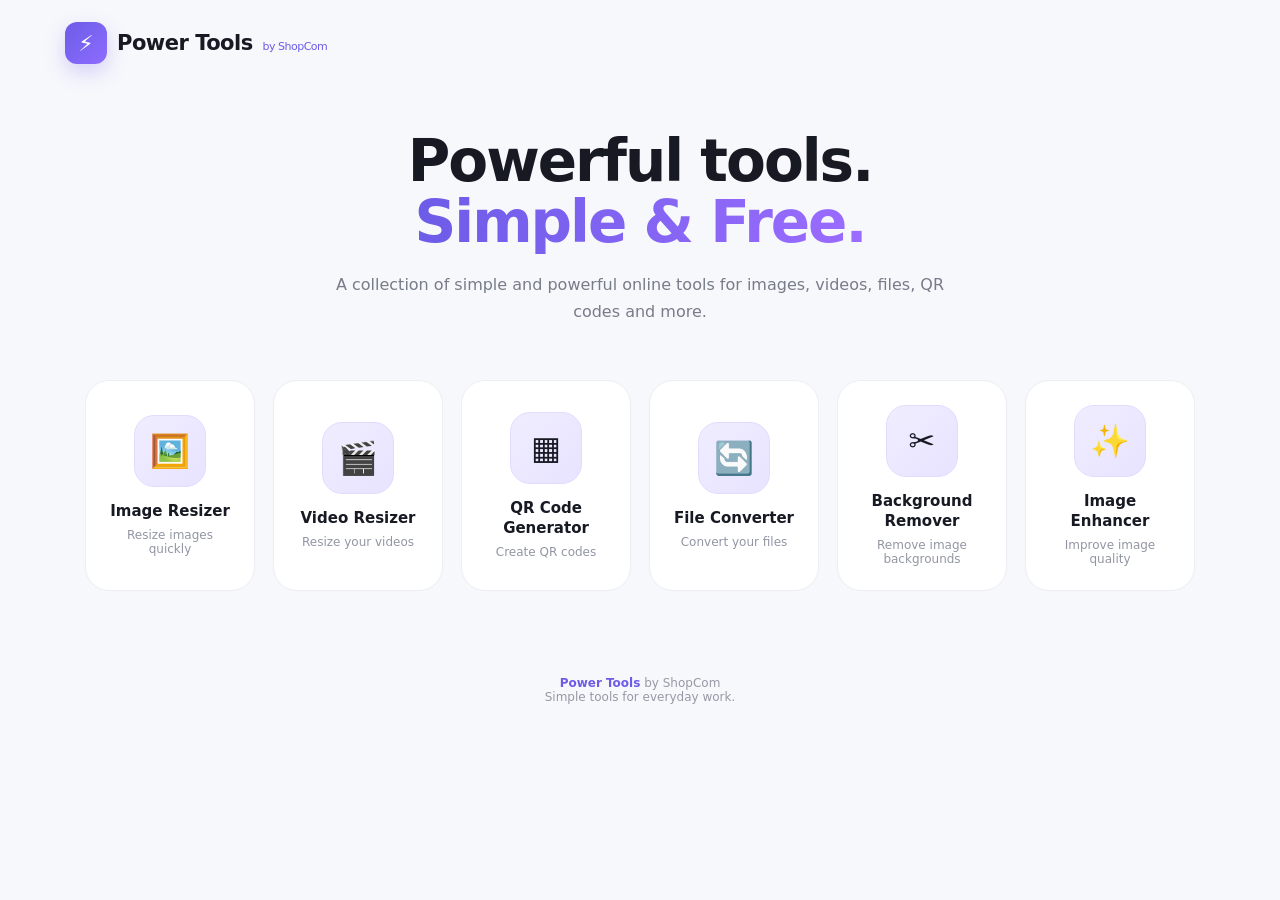
<file: index.html>
<!DOCTYPE html>
<html lang="en">
<head>
    <meta charset="UTF-8">

    <meta
        name="viewport"
        content="width=device-width, initial-scale=1.0"
    >

    <title>Power Tools - ShopCom</title>

    <style>

        /* =========================
           RESET
        ========================= */

        * {
            margin: 0;
            padding: 0;
            box-sizing: border-box;
        }

        html {
            scroll-behavior: smooth;
        }

        body {
            font-family:
                Inter,
                system-ui,
                -apple-system,
                BlinkMacSystemFont,
                "Segoe UI",
                sans-serif;

            background: #f7f8fc;
            color: #171923;
            min-height: 100vh;
        }

        a {
            text-decoration: none;
            color: inherit;
        }


        /* =========================
           HEADER
        ========================= */

        .header {
            width: 100%;
            padding: 22px 20px;

            display: flex;
            justify-content: center;
        }

        .header-inner {
            width: 100%;
            max-width: 1150px;

            display: flex;
            align-items: center;
            justify-content: space-between;
        }


        /* =========================
           LOGO
        ========================= */

        .logo {
            display: flex;
            align-items: center;
            gap: 10px;
        }

        .logo-icon {
            width: 42px;
            height: 42px;

            border-radius: 12px;

            display: flex;
            align-items: center;
            justify-content: center;

            background:
                linear-gradient(
                    135deg,
                    #6c5ce7,
                    #8e6cff
                );

            color: white;
            font-size: 22px;

            box-shadow:
                0 8px 20px rgba(108, 92, 231, 0.25);
        }

        .logo-text {
            font-size: 21px;
            font-weight: 800;
            letter-spacing: -0.5px;
        }

        .logo-text span {
            color: #6c5ce7;
        }

        .by-shopcom {
            font-size: 11px;
            font-weight: 500;
            color: #8b8f9c;
            margin-left: 3px;
        }


        /* =========================
           HERO
        ========================= */

        .hero {
            max-width: 900px;
            margin: 45px auto 55px;

            padding: 0 20px;

            text-align: center;
        }

        .hero h1 {
            font-size: clamp(34px, 6vw, 58px);

            line-height: 1.05;

            letter-spacing: -2px;

            font-weight: 850;

            margin-bottom: 18px;
        }

        .hero h1 span {
            background:
                linear-gradient(
                    90deg,
                    #6c5ce7,
                    #9b6cff
                );

            -webkit-background-clip: text;
            background-clip: text;

            color: transparent;
        }

        .hero p {
            max-width: 620px;

            margin: auto;

            color: #777c89;

            font-size: 16px;

            line-height: 1.7;
        }


        /* =========================
           TOOLS CONTAINER
        ========================= */

        .tools-section {
            width: 100%;

            max-width: 1150px;

            margin: auto;

            padding: 0 20px 60px;
        }

        .tools-grid {
            display: grid;

            grid-template-columns:
                repeat(
                    auto-fit,
                    minmax(155px, 1fr)
                );

            gap: 18px;
        }


        /* =========================
           TOOL CARD
        ========================= */

        .tool-card {
            min-height: 170px;

            padding: 24px 18px;

            background: #ffffff;

            border: 1px solid #eceef4;

            border-radius: 24px;

            display: flex;

            flex-direction: column;

            align-items: center;

            justify-content: center;

            text-align: center;

            gap: 15px;

            transition:
                transform 0.2s ease,
                box-shadow 0.2s ease,
                border-color 0.2s ease;
        }

        .tool-card:hover {
            transform: translateY(-5px);

            border-color: #ded9ff;

            box-shadow:
                0 18px 40px
                rgba(33, 30, 66, 0.10);
        }


        /* =========================
           TOOL ICON
        ========================= */

        .tool-icon {
            width: 72px;
            height: 72px;

            border-radius: 20px;

            display: flex;

            align-items: center;

            justify-content: center;

            font-size: 32px;

            background:
                linear-gradient(
                    135deg,
                    #f0edff,
                    #e8e3ff
                );

            border: 1px solid #e1dcff;

            transition:
                transform 0.2s ease;
        }

        .tool-card:hover .tool-icon {
            transform: scale(1.08);
        }


        /* =========================
           TOOL NAME
        ========================= */

        .tool-name {
            font-size: 15px;

            font-weight: 700;

            line-height: 1.3;
        }

        .tool-description {
            font-size: 12px;

            color: #9296a3;

            margin-top: -8px;
        }


        /* =========================
           FOOTER
        ========================= */

        .footer {
            text-align: center;

            padding: 25px 20px 35px;

            color: #9699a5;

            font-size: 12px;
        }

        .footer strong {
            color: #6c5ce7;
        }


        /* =========================
           MOBILE
        ========================= */

        @media (max-width: 600px) {

            .header {
                padding: 18px 16px;
            }

            .logo-text {
                font-size: 18px;
            }

            .logo-icon {
                width: 38px;
                height: 38px;

                border-radius: 11px;

                font-size: 20px;
            }

            .hero {
                margin-top: 30px;
                margin-bottom: 38px;
            }

            .hero h1 {
                letter-spacing: -1.5px;
            }

            .hero p {
                font-size: 14px;
            }

            .tools-section {
                padding-left: 14px;
                padding-right: 14px;
            }

            .tools-grid {
                grid-template-columns:
                    repeat(2, 1fr);

                gap: 12px;
            }

            .tool-card {
                min-height: 155px;

                padding: 18px 10px;

                border-radius: 20px;
            }

            .tool-icon {
                width: 62px;
                height: 62px;

                border-radius: 17px;

                font-size: 27px;
            }

            .tool-name {
                font-size: 14px;
            }

            .tool-description {
                font-size: 11px;
            }
        }

    </style>
</head>


<body>


    <!-- =========================
         HEADER
    ========================== -->

    <header class="header">

        <div class="header-inner">

            <a href="#" class="logo">

                <div class="logo-icon">
                    ⚡
                </div>

                <div class="logo-text">
                    Power Tools
                    <span class="by-shopcom">
                        by ShopCom
                    </span>
                </div>

            </a>

        </div>

    </header>



    <!-- =========================
         HERO
    ========================== -->

    <section class="hero">

        <h1>
            Powerful tools.
            <br>
            <span>Simple &amp; Free.</span>
        </h1>

        <p>
            A collection of simple and powerful online tools
            for images, videos, files, QR codes and more.
        </p>

    </section>



    <!-- =========================
         TOOLS
    ========================== -->

    <main class="tools-section">

        <div class="tools-grid">


            <!-- IMAGE RESIZER -->

            <a
                href="image-resizer.html"
                class="tool-card"
            >

                <div class="tool-icon">
                    🖼️
                </div>

                <div class="tool-name">
                    Image Resizer
                </div>

                <div class="tool-description">
                    Resize images quickly
                </div>

            </a>



            <!-- VIDEO RESIZER -->

            <a
                href="video-resizer.html"
                class="tool-card"
            >

                <div class="tool-icon">
                    🎬
                </div>

                <div class="tool-name">
                    Video Resizer
                </div>

                <div class="tool-description">
                    Resize your videos
                </div>

            </a>



            <!-- QR CODE GENERATOR -->

            <a
                href="qr-code.html"
                class="tool-card"
            >

                <div class="tool-icon">
                    ▦
                </div>

                <div class="tool-name">
                    QR Code Generator
                </div>

                <div class="tool-description">
                    Create QR codes
                </div>

            </a>



            <!-- FILE CONVERTER -->

            <a
                href="file-converter.html"
                class="tool-card"
            >

                <div class="tool-icon">
                    🔄
                </div>

                <div class="tool-name">
                    File Converter
                </div>

                <div class="tool-description">
                    Convert your files
                </div>

            </a>



            <!-- BACKGROUND REMOVER -->

            <a
                href="background-remover.html"
                class="tool-card"
            >

                <div class="tool-icon">
                    ✂️
                </div>

                <div class="tool-name">
                    Background Remover
                </div>

                <div class="tool-description">
                    Remove image backgrounds
                </div>

            </a>



            <!-- IMAGE ENHANCER -->

            <a
                href="image-enhancer.html"
                class="tool-card"
            >

                <div class="tool-icon">
                    ✨
                </div>

                <div class="tool-name">
                    Image Enhancer
                </div>

                <div class="tool-description">
                    Improve image quality
                </div>

            </a>



            <!--
            ==========================================
            ADD NEW TOOLS BELOW THIS LINE

            Just copy one card and change:
            1. href
            2. icon
            3. name
            4. description

            ==========================================
            -->


            <!-- EXAMPLE FUTURE TOOL

            <a
                href="image-compressor.html"
                class="tool-card"
            >

                <div class="tool-icon">
                    🗜️
                </div>

                <div class="tool-name">
                    Image Compressor
                </div>

                <div class="tool-description">
                    Compress images
                </div>

            </a>

            -->


        </div>

    </main>



    <!-- =========================
         FOOTER
    ========================== -->

    <footer class="footer">

        <strong>Power Tools</strong>
        by ShopCom

        <br>

        Simple tools for everyday work.

    </footer>


</body>
</html>
</file>
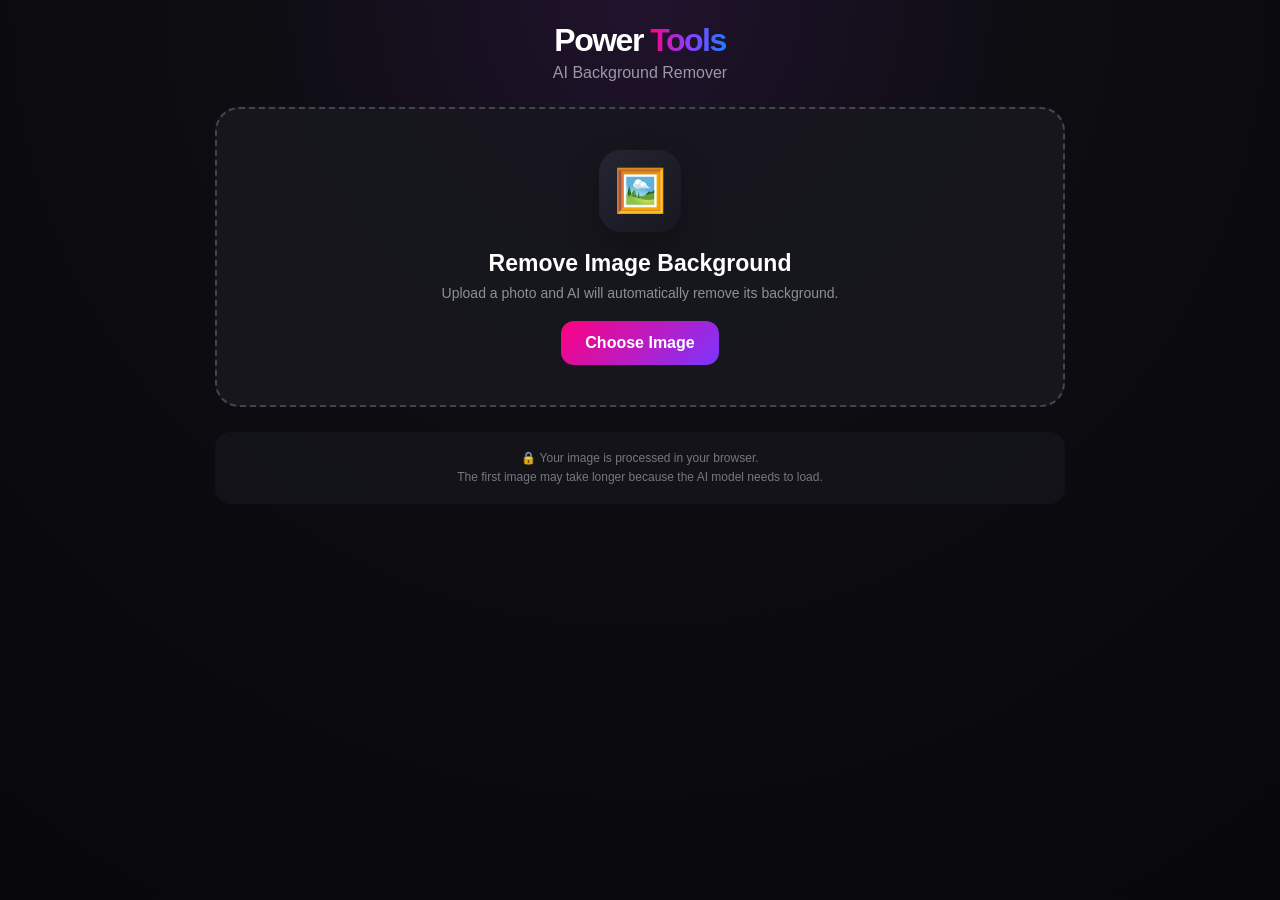
<file: background-remover.html>
<!DOCTYPE html>
<html lang="en">
<head>
<meta charset="UTF-8">
<meta name="viewport"
      content="width=device-width, initial-scale=1.0, maximum-scale=1.0">

<title>Power Tools - Background Remover</title>

<style>

* {
    box-sizing: border-box;
    -webkit-tap-highlight-color: transparent;
}

html,
body {
    margin: 0;
    padding: 0;
    width: 100%;
    min-height: 100%;
}

body {
    font-family:
        Inter,
        -apple-system,
        BlinkMacSystemFont,
        "Segoe UI",
        Arial,
        sans-serif;

    background:
        radial-gradient(
            circle at top,
            #21132d 0%,
            #0d0d12 35%,
            #08080b 100%
        );

    color: white;
}


/* =========================================
   APP
========================================= */

.app {
    width: 100%;
    min-height: 100vh;
    padding: 22px 16px 50px;
}

.container {
    width: 100%;
    max-width: 850px;
    margin: auto;
}


/* =========================================
   HEADER
========================================= */

.header {
    text-align: center;
    margin-bottom: 25px;
}

.logo {
    font-size: 32px;
    font-weight: 900;
    letter-spacing: -1.5px;
}

.logo .power {
    color: white;
}

.logo .tools {
    background:
        linear-gradient(
            90deg,
            #ff0080,
            #8b3dff,
            #247cff
        );

    -webkit-background-clip: text;
    background-clip: text;
    color: transparent;
}

.subtitle {
    margin-top: 5px;
    color: #9999a3;
    font-size: 16px;
}


/* =========================================
   UPLOAD AREA
========================================= */

.upload-area {
    width: 100%;
    border: 2px dashed #45454f;
    border-radius: 24px;
    background: rgba(24, 24, 31, .9);

    min-height: 300px;

    display: flex;
    align-items: center;
    justify-content: center;

    cursor: pointer;

    transition:
        border-color .2s,
        background .2s,
        transform .2s;

    padding: 30px 20px;
}

.upload-area:hover {
    border-color: #9348ff;
    background: #191820;
}

.upload-area:active {
    transform: scale(.99);
}

.upload-content {
    text-align: center;
    width: 100%;
}

.upload-icon {
    width: 82px;
    height: 82px;

    margin: 0 auto 18px;

    border-radius: 22px;

    display: flex;
    align-items: center;
    justify-content: center;

    font-size: 42px;

    background:
        linear-gradient(
            135deg,
            #252532,
            #171720
        );

    box-shadow:
        0 15px 35px rgba(0,0,0,.3);
}

.upload-title {
    font-size: 23px;
    font-weight: 800;
}

.upload-description {
    margin-top: 8px;
    color: #8f8f99;
    font-size: 14px;
}

.upload-button {
    display: inline-flex;

    margin-top: 20px;

    padding: 13px 24px;

    border-radius: 13px;

    background:
        linear-gradient(
            135deg,
            #ff0080,
            #7b35ff
        );

    font-weight: 800;
}

#fileInput {
    display: none;
}


/* =========================================
   STATUS
========================================= */

.status-card {
    display: none;

    width: 100%;

    margin-top: 20px;

    background: #15151c;

    border-radius: 20px;

    padding: 24px;

    text-align: center;

    border: 1px solid #292932;
}

.loader {
    width: 48px;
    height: 48px;

    margin: 0 auto 18px;

    border-radius: 50%;

    border: 4px solid #34343d;
    border-top-color: #a43dff;

    animation:
        spin .8s linear infinite;
}

@keyframes spin {
    to {
        transform: rotate(360deg);
    }
}

.status-title {
    font-size: 18px;
    font-weight: 800;
}

.status-text {
    margin-top: 7px;
    color: #9999a4;
    font-size: 14px;
    line-height: 1.5;
}

.progress-container {
    width: 100%;
    height: 7px;

    margin-top: 18px;

    border-radius: 20px;

    background: #292932;

    overflow: hidden;
}

.progress {
    width: 0%;
    height: 100%;

    border-radius: 20px;

    background:
        linear-gradient(
            90deg,
            #ff0080,
            #8135ff,
            #168cff
        );

    transition: width .25s;
}


/* =========================================
   RESULT
========================================= */

.result {
    display: none;
    margin-top: 22px;
}

.result-title {
    text-align: center;
    font-size: 21px;
    font-weight: 800;

    margin-bottom: 15px;
}

.result-grid {
    display: grid;
    grid-template-columns: 1fr 1fr;
    gap: 15px;
}

.image-card {
    background: #15151c;

    border-radius: 18px;

    padding: 12px;

    border: 1px solid #292932;
}

.image-label {
    font-size: 14px;
    font-weight: 700;

    color: #c7c7ce;

    margin: 3px 4px 10px;
}

.image-preview {
    position: relative;

    width: 100%;

    min-height: 250px;

    border-radius: 12px;

    overflow: hidden;

    display: flex;
    align-items: center;
    justify-content: center;

    background: #202027;
}

/* Transparent checkerboard */

.transparent-bg {
    background-color: #eeeeee;

    background-image:
        linear-gradient(45deg, #cccccc 25%, transparent 25%),
        linear-gradient(-45deg, #cccccc 25%, transparent 25%),
        linear-gradient(45deg, transparent 75%, #cccccc 75%),
        linear-gradient(-45deg, transparent 75%, #cccccc 75%);

    background-size: 24px 24px;

    background-position:
        0 0,
        0 12px,
        12px -12px,
        -12px 0;
}

.image-preview img {
    display: block;

    width: 100%;
    height: auto;

    max-height: 500px;

    object-fit: contain;
}


/* =========================================
   ACTIONS
========================================= */

.actions {
    display: flex;

    gap: 10px;

    margin-top: 18px;
}

.action-button {
    flex: 1;

    border: 0;

    min-height: 50px;

    border-radius: 14px;

    font-size: 15px;
    font-weight: 800;

    cursor: pointer;
}

.download-button {
    color: white;

    background:
        linear-gradient(
            135deg,
            #ff0080,
            #7835ff
        );
}

.new-button {
    color: white;

    background: #292932;
}


/* =========================================
   ERROR
========================================= */

.error-card {
    display: none;

    margin-top: 20px;

    padding: 20px;

    border-radius: 18px;

    background: #211418;

    border: 1px solid #6b2937;

    text-align: center;
}

.error-icon {
    font-size: 35px;
}

.error-title {
    margin-top: 8px;

    font-size: 17px;
    font-weight: 800;
}

.error-message {
    margin-top: 8px;

    color: #c7aeb2;

    font-size: 13px;

    line-height: 1.5;

    word-break: break-word;
}

.retry-button {
    margin-top: 15px;

    border: 0;

    padding: 11px 20px;

    border-radius: 11px;

    background: #fff;

    color: #111;

    font-weight: 800;
}


/* =========================================
   INFO
========================================= */

.info {
    margin-top: 25px;

    padding: 17px;

    border-radius: 16px;

    background: rgba(22,22,29,.7);

    color: #777781;

    font-size: 12px;

    text-align: center;

    line-height: 1.6;
}


/* =========================================
   MOBILE
========================================= */

@media (max-width: 650px) {

    .app {
        padding:
            18px
            13px
            40px;
    }

    .logo {
        font-size: 29px;
    }

    .subtitle {
        font-size: 15px;
    }

    .upload-area {
        min-height: 285px;
    }

    .result-grid {
        grid-template-columns: 1fr;
    }

    .image-preview {
        min-height: 220px;
    }

    .actions {
        flex-direction: column;
    }

    .action-button {
        width: 100%;
    }
}


/* =========================================
   VERY SMALL PHONES
========================================= */

@media (max-width: 360px) {

    .upload-area {
        min-height: 260px;
    }

    .upload-title {
        font-size: 20px;
    }

    .upload-icon {
        width: 70px;
        height: 70px;
        font-size: 35px;
    }
}

</style>
</head>


<body>

<div class="app">

<div class="container">


<!-- =====================================
     HEADER
===================================== -->

<div class="header">

    <div class="logo">
        <span class="power">Power </span>
        <span class="tools">Tools</span>
    </div>

    <div class="subtitle">
        AI Background Remover
    </div>

</div>


<!-- =====================================
     UPLOAD
===================================== -->

<label
    class="upload-area"
    id="uploadArea"
    for="fileInput"
>

    <div class="upload-content">

        <div class="upload-icon">
            🖼️
        </div>

        <div class="upload-title">
            Remove Image Background
        </div>

        <div class="upload-description">
            Upload a photo and AI will automatically
            remove its background.
        </div>

        <div class="upload-button">
            Choose Image
        </div>

    </div>

</label>


<input
    type="file"
    id="fileInput"
    accept="image/jpeg,image/png,image/webp"
>


<!-- =====================================
     PROCESSING
===================================== -->

<div
    class="status-card"
    id="statusCard"
>

    <div class="loader"></div>

    <div
        class="status-title"
        id="statusTitle"
    >
        Processing Image
    </div>

    <div
        class="status-text"
        id="statusText"
    >
        Preparing AI background remover...
    </div>

    <div class="progress-container">

        <div
            class="progress"
            id="progress"
        ></div>

    </div>

</div>


<!-- =====================================
     ERROR
===================================== -->

<div
    class="error-card"
    id="errorCard"
>

    <div class="error-icon">
        ⚠️
    </div>

    <div class="error-title">
        Background removal failed
    </div>

    <div
        class="error-message"
        id="errorMessage"
    ></div>

    <button
        class="retry-button"
        id="retryButton"
    >
        Try Again
    </button>

</div>


<!-- =====================================
     RESULT
===================================== -->

<div
    class="result"
    id="result"
>

    <div class="result-title">
        Background Removed
    </div>


    <div class="result-grid">


        <!-- ORIGINAL -->

        <div class="image-card">

            <div class="image-label">
                Original
            </div>

            <div class="image-preview">

                <img
                    id="originalImage"
                    alt="Original image"
                >

            </div>

        </div>


        <!-- RESULT -->

        <div class="image-card">

            <div class="image-label">
                Transparent PNG
            </div>

            <div
                class="image-preview transparent-bg"
            >

                <img
                    id="resultImage"
                    alt="Background removed image"
                >

            </div>

        </div>

    </div>


    <!-- ACTIONS -->

    <div class="actions">

        <button
            class="action-button download-button"
            id="downloadButton"
        >
            ⬇ Download PNG
        </button>

        <button
            class="action-button new-button"
            id="newButton"
        >
            + New Image
        </button>

    </div>

</div>


<!-- =====================================
     INFO
===================================== -->

<div class="info">

    🔒 Your image is processed in your browser.
    <br>

    The first image may take longer because
    the AI model needs to load.

</div>


</div>

</div>


<script type="module">

/*
=================================================
POWER TOOLS
AI BACKGROUND REMOVER
=================================================

Uses:

@imgly/background-removal

The smaller isnet_quint8 model is used
to reduce initial download size.

=================================================
*/


const fileInput =
    document.getElementById("fileInput");

const uploadArea =
    document.getElementById("uploadArea");

const statusCard =
    document.getElementById("statusCard");

const statusTitle =
    document.getElementById("statusTitle");

const statusText =
    document.getElementById("statusText");

const progress =
    document.getElementById("progress");

const result =
    document.getElementById("result");

const originalImage =
    document.getElementById("originalImage");

const resultImage =
    document.getElementById("resultImage");

const downloadButton =
    document.getElementById("downloadButton");

const newButton =
    document.getElementById("newButton");

const errorCard =
    document.getElementById("errorCard");

const errorMessage =
    document.getElementById("errorMessage");

const retryButton =
    document.getElementById("retryButton");


let selectedFile = null;

let outputBlob = null;

let originalURL = null;

let resultURL = null;

let removeBackground = null;


/*
=================================================
LOAD AI LIBRARY
=================================================
*/

async function loadAI() {

    if (removeBackground) {
        return removeBackground;
    }

    statusTitle.textContent =
        "Loading AI";

    statusText.textContent =
        "Loading the background-removal engine...";

    progress.style.width = "5%";


    try {

        /*
        Using esm.sh with bundle makes the
        browser module easier to run from a
        single HTML file.
        */

        const module =
            await import(
                "https://esm.sh/@imgly/background-removal@1.7.0?bundle"
            );

        removeBackground =
            module.default ||
            module.removeBackground;

        if (!removeBackground) {

            throw new Error(
                "AI background-removal module could not be loaded."
            );

        }

        progress.style.width = "15%";

        return removeBackground;

    } catch (error) {

        console.error(
            "AI loading error:",
            error
        );

        throw new Error(
            "Could not load the AI background remover. " +
            "Please check your internet connection and try again."
        );

    }

}


/*
=================================================
FILE SELECT
=================================================
*/

fileInput.addEventListener(
    "change",
    async function () {

        const file =
            this.files &&
            this.files[0];

        if (!file) {
            return;
        }

        if (!file.type.startsWith("image/")) {

            showError(
                "Please select a JPG, PNG or WEBP image."
            );

            return;

        }

        selectedFile = file;

        await startRemoval(file);

    }
);


/*
=================================================
START REMOVAL
=================================================
*/

async function startRemoval(file) {

    hideError();

    result.style.display = "none";

    statusCard.style.display = "block";

    uploadArea.style.display = "none";

    progress.style.width = "2%";


    /*
    Show original immediately
    */

    if (originalURL) {

        URL.revokeObjectURL(
            originalURL
        );

    }

    originalURL =
        URL.createObjectURL(file);

    originalImage.src =
        originalURL;


    try {

        const ai =
            await loadAI();


        statusTitle.textContent =
            "Removing Background";

        statusText.textContent =
            "AI is detecting the subject...";

        progress.style.width =
            "20%";


        /*
        =========================================
        AI BACKGROUND REMOVAL
        =========================================
        */

        outputBlob =
            await ai(
                file,
                {

                    /*
                    Smaller model:
                    approximately 20 MB according
                    to current IMG.LY documentation.
                    */

                    model:
                        "isnet_quint8",

                    output: {

                        format:
                            "image/png",

                        type:
                            "foreground"

                    },

                    progress:
                        function (
                            key,
                            current,
                            total
                        ) {

                            if (
                                total &&
                                total > 0
                            ) {

                                const percent =
                                    Math.round(
                                        (
                                            current /
                                            total
                                        ) * 100
                                    );

                                /*
                                Reserve first 20%
                                for initialization.
                                */

                                const display =
                                    20 +
                                    (
                                        percent *
                                        .75
                                    );

                                progress.style.width =
                                    Math.min(
                                        95,
                                        display
                                    ) + "%";


                                if (
                                    key
                                    .toLowerCase()
                                    .includes("fetch")
                                ) {

                                    statusText.textContent =
                                        "Downloading AI model... " +
                                        percent +
                                        "%";

                                } else {

                                    statusText.textContent =
                                        "Processing image... " +
                                        percent +
                                        "%";

                                }

                            }

                        }

                }
            );


        /*
        =========================================
        RESULT
        =========================================
        */

        if (!outputBlob) {

            throw new Error(
                "The AI returned an empty image."
            );

        }


        if (resultURL) {

            URL.revokeObjectURL(
                resultURL
            );

        }

        resultURL =
            URL.createObjectURL(
                outputBlob
            );


        resultImage.src =
            resultURL;


        progress.style.width =
            "100%";

        statusTitle.textContent =
            "Done!";

        statusText.textContent =
            "Background successfully removed.";


        /*
        Wait a little so user can see Done
        */

        setTimeout(
            function () {

                statusCard.style.display =
                    "none";

                result.style.display =
                    "block";

            },
            500
        );


    } catch (error) {

        console.error(
            "Background removal error:",
            error
        );

        statusCard.style.display =
            "none";

        uploadArea.style.display =
            "flex";

        showError(
            error.message ||
            "Unknown error occurred while removing the background."
        );

    }

}


/*
=================================================
DOWNLOAD PNG
=================================================
*/

downloadButton.addEventListener(
    "click",
    function () {

        if (!outputBlob) {

            showError(
                "No processed image is available."
            );

            return;

        }


        const url =
            URL.createObjectURL(
                outputBlob
            );


        const link =
            document.createElement("a");


        link.href =
            url;

        link.download =
            createFileName();


        document.body.appendChild(
            link
        );


        link.click();


        link.remove();


        setTimeout(
            function () {

                URL.revokeObjectURL(
                    url
                );

            },
            1000
        );

    }
);


/*
=================================================
FILE NAME
=================================================
*/

function createFileName() {

    if (!selectedFile) {

        return "background-removed.png";

    }


    let name =
        selectedFile.name
        .replace(
            /\.[^/.]+$/,
            ""
        );


    name =
        name
        .replace(
            /[^a-zA-Z0-9-_]/g,
            "-"
        );


    return (
        name +
        "-background-removed.png"
    );

}


/*
=================================================
NEW IMAGE
=================================================
*/

newButton.addEventListener(
    "click",
    function () {

        resetTool();

    }
);


/*
=================================================
RETRY
=================================================
*/

retryButton.addEventListener(
    "click",
    function () {

        hideError();

        if (selectedFile) {

            startRemoval(
                selectedFile
            );

        } else {

            fileInput.click();

        }

    }
);


/*
=================================================
RESET
=================================================
*/

function resetTool() {

    fileInput.value = "";

    selectedFile = null;

    outputBlob = null;


    if (originalURL) {

        URL.revokeObjectURL(
            originalURL
        );

        originalURL = null;

    }


    if (resultURL) {

        URL.revokeObjectURL(
            resultURL
        );

        resultURL = null;

    }


    originalImage.removeAttribute(
        "src"
    );

    resultImage.removeAttribute(
        "src"
    );


    result.style.display =
        "none";

    statusCard.style.display =
        "none";

    errorCard.style.display =
        "none";

    uploadArea.style.display =
        "flex";

    progress.style.width =
        "0%";


    window.scrollTo({
        top: 0,
        behavior: "smooth"
    });

}


/*
=================================================
ERROR
=================================================
*/

function showError(message) {

    errorMessage.textContent =
        message;

    errorCard.style.display =
        "block";

}


function hideError() {

    errorCard.style.display =
        "none";

}


/*
=================================================
DRAG & DROP
=================================================
*/

uploadArea.addEventListener(
    "dragover",
    function (event) {

        event.preventDefault();

        uploadArea.style.borderColor =
            "#9a45ff";

    }
);


uploadArea.addEventListener(
    "dragleave",
    function () {

        uploadArea.style.borderColor =
            "";

    }
);


uploadArea.addEventListener(
    "drop",
    function (event) {

        event.preventDefault();

        uploadArea.style.borderColor =
            "";

        const file =
            event.dataTransfer.files[0];

        if (!file) {
            return;
        }

        if (!file.type.startsWith("image/")) {

            showError(
                "Please drop a JPG, PNG or WEBP image."
            );

            return;

        }

        selectedFile =
            file;

        startRemoval(file);

    }
);


/*
=================================================
INITIAL STATE
=================================================
*/

console.log(
    "Power Tools Background Remover loaded."
);

</script>

</body>
</html>
</file>
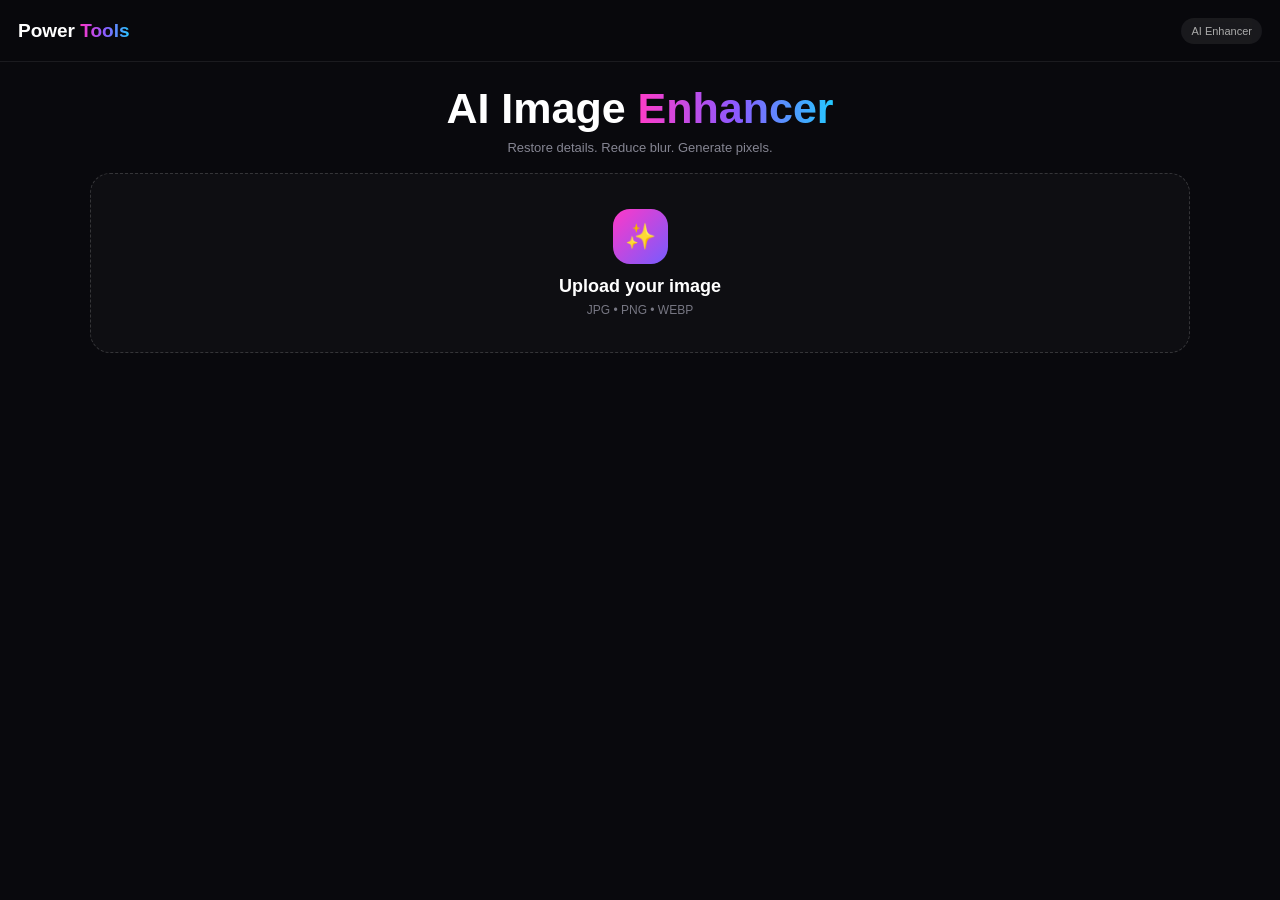
<file: image-enhancer.html>
<!DOCTYPE html>
<html lang="en">
<head>
<meta charset="UTF-8">
<meta name="viewport"
      content="width=device-width,initial-scale=1.0">

<title>AI Image Enhancer</title>

<style>

*{
    box-sizing:border-box;
    margin:0;
    padding:0;
}

html,body{
    width:100%;
    min-height:100%;
    background:#09090d;
    color:#fff;
    font-family:
        Inter,
        Arial,
        Helvetica,
        sans-serif;
}

/* =========================
   HEADER
========================= */

.header{

    height:62px;

    display:flex;
    align-items:center;
    justify-content:space-between;

    padding:0 18px;

    position:sticky;
    top:0;

    z-index:100;

    background:
        rgba(9,9,13,.88);

    backdrop-filter:
        blur(18px);

    border-bottom:
        1px solid rgba(255,255,255,.08);
}

.logo{

    font-size:19px;
    font-weight:800;
}

.logo span{

    background:
        linear-gradient(
            90deg,
            #ff35c8,
            #8a5cff,
            #25c8ff
        );

    -webkit-background-clip:text;
    color:transparent;
}

.status{

    font-size:11px;

    padding:
        7px 10px;

    border-radius:20px;

    background:
        rgba(255,255,255,.07);

    color:#aaa;
}

/* =========================
   MAIN
========================= */

.main{

    width:
        min(1100px,94%);

    margin:auto;

    padding:
        22px 0 35px;
}

.title{

    text-align:center;

    margin-bottom:18px;
}

.title h1{

    font-size:
        clamp(27px,7vw,43px);

    font-weight:850;
}

.title h1 span{

    background:
        linear-gradient(
            90deg,
            #ff3cc8,
            #8c59ff,
            #23caff
        );

    -webkit-background-clip:text;
    color:transparent;
}

.title p{

    margin-top:7px;

    color:#858592;

    font-size:13px;
}

/* =========================
   UPLOAD
========================= */

.upload{

    min-height:180px;

    border:
        1.5px dashed
        rgba(255,255,255,.16);

    border-radius:20px;

    display:flex;
    align-items:center;
    justify-content:center;

    text-align:center;

    cursor:pointer;

    background:
        rgba(255,255,255,.025);

    transition:.2s;
}

.upload:hover{

    border-color:#935dff;

    background:
        rgba(130,80,255,.07);
}

.upload-icon{

    width:55px;
    height:55px;

    margin:
        0 auto 12px;

    display:flex;
    align-items:center;
    justify-content:center;

    border-radius:17px;

    font-size:25px;

    background:
        linear-gradient(
            135deg,
            #ff38c8,
            #765cff
        );
}

.upload h2{

    font-size:18px;

    margin-bottom:6px;
}

.upload p{

    font-size:12px;

    color:#777783;
}

#fileInput{

    display:none;
}

/* =========================
   EDITOR
========================= */

.editor{

    display:none;

    margin-top:15px;
}

/*
    STICKY IMAGE CANVAS
*/

.canvas-panel{

    position:sticky;

    top:77px;

    z-index:30;

    background:#09090d;

    border-radius:20px;

    padding-bottom:10px;
}

/* =========================
   COMPARISON
========================= */

.compare{

    position:relative;

    width:100%;

    height:
        min(66vh,620px);

    min-height:350px;

    overflow:hidden;

    border-radius:18px;

    background:#101016;

    border:
        1px solid
        rgba(255,255,255,.08);
}

/*
    ORIGINAL IMAGE
*/

.image-layer{

    position:absolute;

    inset:0;

    display:flex;

    align-items:center;

    justify-content:center;

    overflow:hidden;
}

.image-layer img{

    width:100%;
    height:100%;

    object-fit:contain;

    user-select:none;

    -webkit-user-drag:none;
}

.original{

    z-index:1;
}

/*
    ENHANCED IMAGE
*/

.enhanced{

    z-index:2;

    width:50%;

    overflow:hidden;
}

/*
    IMPORTANT:
    This keeps the enhanced image
    aligned with original.
*/

.enhanced img{

    position:absolute;

    top:0;
    left:0;

    width:100vw;

    max-width:none;

    height:100%;

    object-fit:contain;

}

/*
    Since image dimensions can vary,
    JS will correct this dynamically.
*/

.divider{

    position:absolute;

    top:0;
    bottom:0;

    left:50%;

    width:2px;

    background:#fff;

    z-index:10;

    box-shadow:
        0 0 10px rgba(0,0,0,.6);

    pointer-events:none;
}

.divider-button{

    position:absolute;

    left:50%;

    top:50%;

    transform:
        translate(-50%,-50%);

    width:42px;
    height:42px;

    border-radius:50%;

    background:#fff;

    color:#111;

    display:flex;

    align-items:center;
    justify-content:center;

    font-weight:bold;

    box-shadow:
        0 5px 20px rgba(0,0,0,.4);
}

.label{

    position:absolute;

    top:12px;

    padding:
        6px 9px;

    border-radius:8px;

    background:
        rgba(0,0,0,.55);

    backdrop-filter:
        blur(8px);

    font-size:10px;

    z-index:15;

    pointer-events:none;
}

.label.original-label{

    left:12px;
}

.label.enhanced-label{

    right:12px;
}

/* =========================
   EMPTY ENHANCED STATE
========================= */

.enhanced-placeholder{

    position:absolute;

    inset:0;

    display:flex;

    align-items:center;
    justify-content:center;

    color:#777783;

    font-size:13px;

    text-align:center;

    padding:20px;

    z-index:5;
}

/* =========================
   ENHANCEMENT CONTROL
========================= */

.controls{

    margin-top:12px;

    padding:
        16px;

    border-radius:18px;

    background:
        rgba(255,255,255,.035);

    border:
        1px solid
        rgba(255,255,255,.07);
}

.control-top{

    display:flex;

    align-items:center;

    justify-content:space-between;

    margin-bottom:12px;
}

.control-title{

    font-size:14px;

    font-weight:700;
}

.percent{

    font-size:22px;

    font-weight:800;

    background:
        linear-gradient(
            90deg,
            #ff3bc8,
            #825cff
        );

    -webkit-background-clip:text;
    color:transparent;
}

input[type=range]{

    width:100%;

    height:5px;

    appearance:none;

    border-radius:10px;

    background:#292932;

    outline:none;
}

input[type=range]::-webkit-slider-thumb{

    appearance:none;

    width:23px;
    height:23px;

    border-radius:50%;

    background:#fff;

    border:
        5px solid #855cff;

    cursor:pointer;
}

.range-labels{

    display:flex;

    justify-content:space-between;

    margin-top:8px;

    color:#6f6f7b;

    font-size:10px;
}

/* =========================
   ENHANCE BUTTON
========================= */

.enhance-btn{

    width:100%;

    margin-top:12px;

    border:0;

    border-radius:15px;

    padding:15px;

    color:#fff;

    font-size:15px;

    font-weight:800;

    cursor:pointer;

    background:
        linear-gradient(
            135deg,
            #ff35c7,
            #765bff
        );

    box-shadow:
        0 8px 25px
        rgba(128,75,255,.22);
}

.enhance-btn:disabled{

    opacity:.5;

    cursor:not-allowed;
}

/* =========================
   DOWNLOAD
========================= */

.download{

    display:none;

    margin-top:10px;

    width:100%;

    padding:14px;

    border:0;

    border-radius:14px;

    background:
        linear-gradient(
            135deg,
            #00c98b,
            #008eff
        );

    color:#fff;

    font-size:14px;

    font-weight:800;

    cursor:pointer;
}

/* =========================
   INFO
========================= */

.info{

    margin-top:12px;

    padding:13px;

    border-radius:14px;

    background:
        rgba(255,255,255,.025);

    color:#777783;

    font-size:11px;

    line-height:1.5;
}

/* =========================
   LOADING
========================= */

.loading{

    position:fixed;

    inset:0;

    z-index:999;

    display:none;

    align-items:center;

    justify-content:center;

    flex-direction:column;

    background:
        rgba(5,5,9,.82);

    backdrop-filter:
        blur(12px);
}

.spinner{

    width:48px;
    height:48px;

    border:
        4px solid
        rgba(255,255,255,.15);

    border-top-color:#8b5cff;

    border-radius:50%;

    animation:
        spin .8s linear infinite;
}

@keyframes spin{

    to{
        transform:rotate(360deg);
    }

}

.loading-text{

    margin-top:13px;

    font-size:13px;

    color:#aaa;
}

/* =========================
   MOBILE
========================= */

@media(max-width:650px){

    .main{

        width:94%;

        padding-top:17px;
    }

    .canvas-panel{

        top:70px;
    }

    .compare{

        height:
            min(58vh,520px);

        min-height:300px;
    }

}

</style>
</head>

<body>

<header class="header">

    <div class="logo">
        Power <span>Tools</span>
    </div>

    <div class="status">
        AI Enhancer
    </div>

</header>


<main class="main">

    <section class="title">

        <h1>
            AI Image <span>Enhancer</span>
        </h1>

        <p>
            Restore details. Reduce blur. Generate pixels.
        </p>

    </section>


    <!-- UPLOAD -->

    <div
        class="upload"
        id="upload"
    >

        <div>

            <div class="upload-icon">
                ✨
            </div>

            <h2>
                Upload your image
            </h2>

            <p>
                JPG • PNG • WEBP
            </p>

        </div>

    </div>

    <input
        type="file"
        id="fileInput"
        accept="image/jpeg,image/png,image/webp"
    >


    <!-- EDITOR -->

    <section
        class="editor"
        id="editor"
    >

        <div class="canvas-panel">

            <div class="compare" id="compare">

                <div class="image-layer original">

                    <img
                        id="originalImage"
                    >

                </div>


                <div
                    class="image-layer enhanced"
                    id="enhancedLayer"
                >

                    <img
                        id="enhancedImage"
                    >

                    <div
                        class="enhanced-placeholder"
                        id="placeholder"
                    >
                        AI enhanced preview<br>
                        will appear here
                    </div>

                </div>


                <div class="label original-label">
                    ORIGINAL
                </div>

                <div class="label enhanced-label">
                    ENHANCED
                </div>


                <div
                    class="divider"
                    id="divider"
                >

                    <div class="divider-button">
                        ↔
                    </div>

                </div>

            </div>


            <!-- ENHANCEMENT -->

            <div class="controls">

                <div class="control-top">

                    <div class="control-title">
                        Enhancement
                    </div>

                    <div
                        class="percent"
                        id="percent"
                    >
                        50%
                    </div>

                </div>


                <input
                    type="range"
                    id="strength"
                    min="0"
                    max="100"
                    value="50"
                >


                <div class="range-labels">

                    <span>Original</span>

                    <span>Maximum Detail</span>

                </div>

            </div>


            <button
                class="enhance-btn"
                id="enhanceBtn"
            >
                ✨ Enhance Image
            </button>


            <button
                class="download"
                id="downloadBtn"
            >
                ⬇ Save Enhanced Image
            </button>


            <div class="info">

                AI enhancement uses a super-resolution model
                to reconstruct higher-resolution image details.
                The enhancement percentage controls how strongly
                the AI result is blended into the final image.

            </div>

        </div>

    </section>

</main>


<!-- LOADING -->

<div
    class="loading"
    id="loading"
>

    <div class="spinner"></div>

    <div
        class="loading-text"
        id="loadingText"
    >
        AI is enhancing your image...
    </div>

</div>


<script>

/*
==========================================================
CONFIGURATION
==========================================================

IMPORTANT:

DO NOT put your Replicate API token here.

The browser should call YOUR backend:

/api/enhance

Your backend then calls Replicate.

Example:

Browser
   ↓
/api/enhance
   ↓
Replicate
   ↓
Real-ESRGAN
==========================================================
*/

const API_ENDPOINT = "/api/enhance";


/* Elements */

const upload =
    document.getElementById("upload");

const fileInput =
    document.getElementById("fileInput");

const editor =
    document.getElementById("editor");

const originalImage =
    document.getElementById("originalImage");

const enhancedImage =
    document.getElementById("enhancedImage");

const enhancedLayer =
    document.getElementById("enhancedLayer");

const placeholder =
    document.getElementById("placeholder");

const compare =
    document.getElementById("compare");

const divider =
    document.getElementById("divider");

const strength =
    document.getElementById("strength");

const percent =
    document.getElementById("percent");

const enhanceBtn =
    document.getElementById("enhanceBtn");

const downloadBtn =
    document.getElementById("downloadBtn");

const loading =
    document.getElementById("loading");

const loadingText =
    document.getElementById("loadingText");


let originalFile = null;

let enhancedURL = null;

let enhancementReady = false;


/* ==========================================
   UPLOAD
========================================== */

upload.addEventListener(
    "click",
    () => fileInput.click()
);


fileInput.addEventListener(
    "change",
    handleFile
);


async function handleFile(event){

    const file =
        event.target.files[0];

    if(!file) return;

    originalFile = file;

    const localURL =
        URL.createObjectURL(file);

    originalImage.src =
        localURL;

    enhancedImage.removeAttribute("src");

    placeholder.style.display =
        "flex";

    editor.style.display =
        "block";

    downloadBtn.style.display =
        "none";

    enhancementReady = false;

    enhancedLayer.style.width =
        "50%";

    divider.style.left =
        "50%";

    /*
        Scroll editor into view
    */

    setTimeout(() => {

        editor.scrollIntoView({
            behavior:"smooth",
            block:"start"
        });

    },100);

}


/* ==========================================
   STRENGTH
========================================== */

strength.addEventListener(
    "input",
    () => {

        const value =
            Number(strength.value);

        percent.textContent =
            value + "%";

        /*
            Live blend once AI result exists
        */

        if(enhancementReady){

            updateBlend();

        }

    }
);


/* ==========================================
   ENHANCE
========================================== */

enhanceBtn.addEventListener(
    "click",
    enhance
);


async function enhance(){

    if(!originalFile) return;


    const currentStrength =
        Number(strength.value);


    if(currentStrength === 0){

        enhancedImage.src =
            URL.createObjectURL(
                originalFile
            );

        placeholder.style.display =
            "none";

        enhancementReady = true;

        updateBlend();

        downloadBtn.style.display =
            "block";

        return;
    }


    showLoading(
        "AI is generating new image details..."
    );

    enhanceBtn.disabled =
        true;


    try{

        /*
            Convert image to base64
            for our backend.
        */

        const base64 =
            await fileToBase64(
                originalFile
            );


        const response =
            await fetch(
                API_ENDPOINT,
                {

                    method:"POST",

                    headers:{
                        "Content-Type":
                            "application/json"
                    },

                    body:JSON.stringify({

                        image:base64,

                        /*
                            We request maximum
                            AI enhancement.

                            The frontend controls
                            the final strength.
                        */

                        scale:4,

                        face_enhance:true

                    })

                }
            );


        if(!response.ok){

            throw new Error(
                "Enhancement API failed"
            );

        }


        const result =
            await response.json();


        /*
            Backend should return:

            {
                "image":
                "https://....png"
            }
        */

        if(!result.image){

            throw new Error(
                "No enhanced image returned"
            );

        }


        enhancedURL =
            result.image;


        enhancedImage.src =
            enhancedURL;


        placeholder.style.display =
            "none";


        enhancementReady =
            true;


        updateBlend();


        downloadBtn.style.display =
            "block";


    }catch(error){

        console.error(error);

        alert(
            "Unable to enhance image. " +
            "Please check the API connection."
        );

    }finally{

        enhanceBtn.disabled =
            false;

        hideLoading();

    }

}


/* ==========================================
   BLEND
========================================== */

function updateBlend(){

    if(!enhancementReady)
        return;


    const value =
        Number(strength.value);


    /*
        0 = original
        100 = full enhanced
    */

    enhancedLayer.style.width =
        value + "%";

    divider.style.left =
        value + "%";


    /*
        At 0%, enhanced side disappears.
        At 100%, enhanced image covers entire
        canvas.
    */

}


/* ==========================================
   DOWNLOAD
========================================== */

downloadBtn.addEventListener(
    "click",
    async () => {

        if(!enhancedURL)
            return;


        const strengthValue =
            Number(strength.value);


        /*
            Download the AI output.

            If you want the downloaded image to
            exactly match 30%, 50%, 70%, etc.,
            the backend should generate/blend
            that level before returning it.

            For now the downloaded file is the
            full AI-enhanced result.
        */

        try{

            const response =
                await fetch(
                    enhancedURL
                );

            const blob =
                await response.blob();

            const url =
                URL.createObjectURL(blob);

            const a =
                document.createElement("a");

            a.href = url;

            a.download =
                "enhanced-" +
                strengthValue +
                "percent.png";

            document.body.appendChild(a);

            a.click();

            a.remove();

            URL.revokeObjectURL(url);

        }catch(error){

            /*
                Fallback
            */

            const a =
                document.createElement("a");

            a.href =
                enhancedURL;

            a.download =
                "enhanced-image.png";

            a.click();

        }

    }
);


/* ==========================================
   FILE → BASE64
========================================== */

function fileToBase64(file){

    return new Promise(
        (resolve,reject) => {

            const reader =
                new FileReader();

            reader.onload =
                () => resolve(
                    reader.result
                );

            reader.onerror =
                reject;

            reader.readAsDataURL(file);

        }
    );

}


/* ==========================================
   LOADING
========================================== */

function showLoading(text){

    loadingText.textContent =
        text;

    loading.style.display =
        "flex";

}


function hideLoading(){

    loading.style.display =
        "none";

}


/* ==========================================
   IMAGE ALIGNMENT
========================================== */

/*
    Keep original and enhanced images
    perfectly aligned.
*/

function alignImages(){

    if(
        !originalImage.naturalWidth ||
        !originalImage.naturalHeight
    )
        return;


    enhancedImage.style.height =
        "100%";

}


/* ==========================================
   SLIDER DRAG
========================================== */

let dragging = false;


compare.addEventListener(
    "pointerdown",
    event => {

        dragging = true;

        compare.setPointerCapture(
            event.pointerId
        );

        updateSlider(
            event
        );

    }
);


compare.addEventListener(
    "pointermove",
    event => {

        if(!dragging)
            return;

        updateSlider(
            event
        );

    }
);


compare.addEventListener(
    "pointerup",
    () => {

        dragging = false;

    }
);


function updateSlider(event){

    const rect =
        compare.getBoundingClientRect();


    let x =
        event.clientX -
        rect.left;


    let value =
        (x / rect.width) * 100;


    value =
        Math.max(
            0,
            Math.min(
                100,
                value
            )
        );


    strength.value =
        Math.round(value);

    percent.textContent =
        Math.round(value) + "%";


    updateBlend();

}


/* ==========================================
   IMAGE LOAD
========================================== */

originalImage.addEventListener(
    "load",
    alignImages
);

enhancedImage.addEventListener(
    "load",
    alignImages
);

</script>

</body>
</html>
</file>
